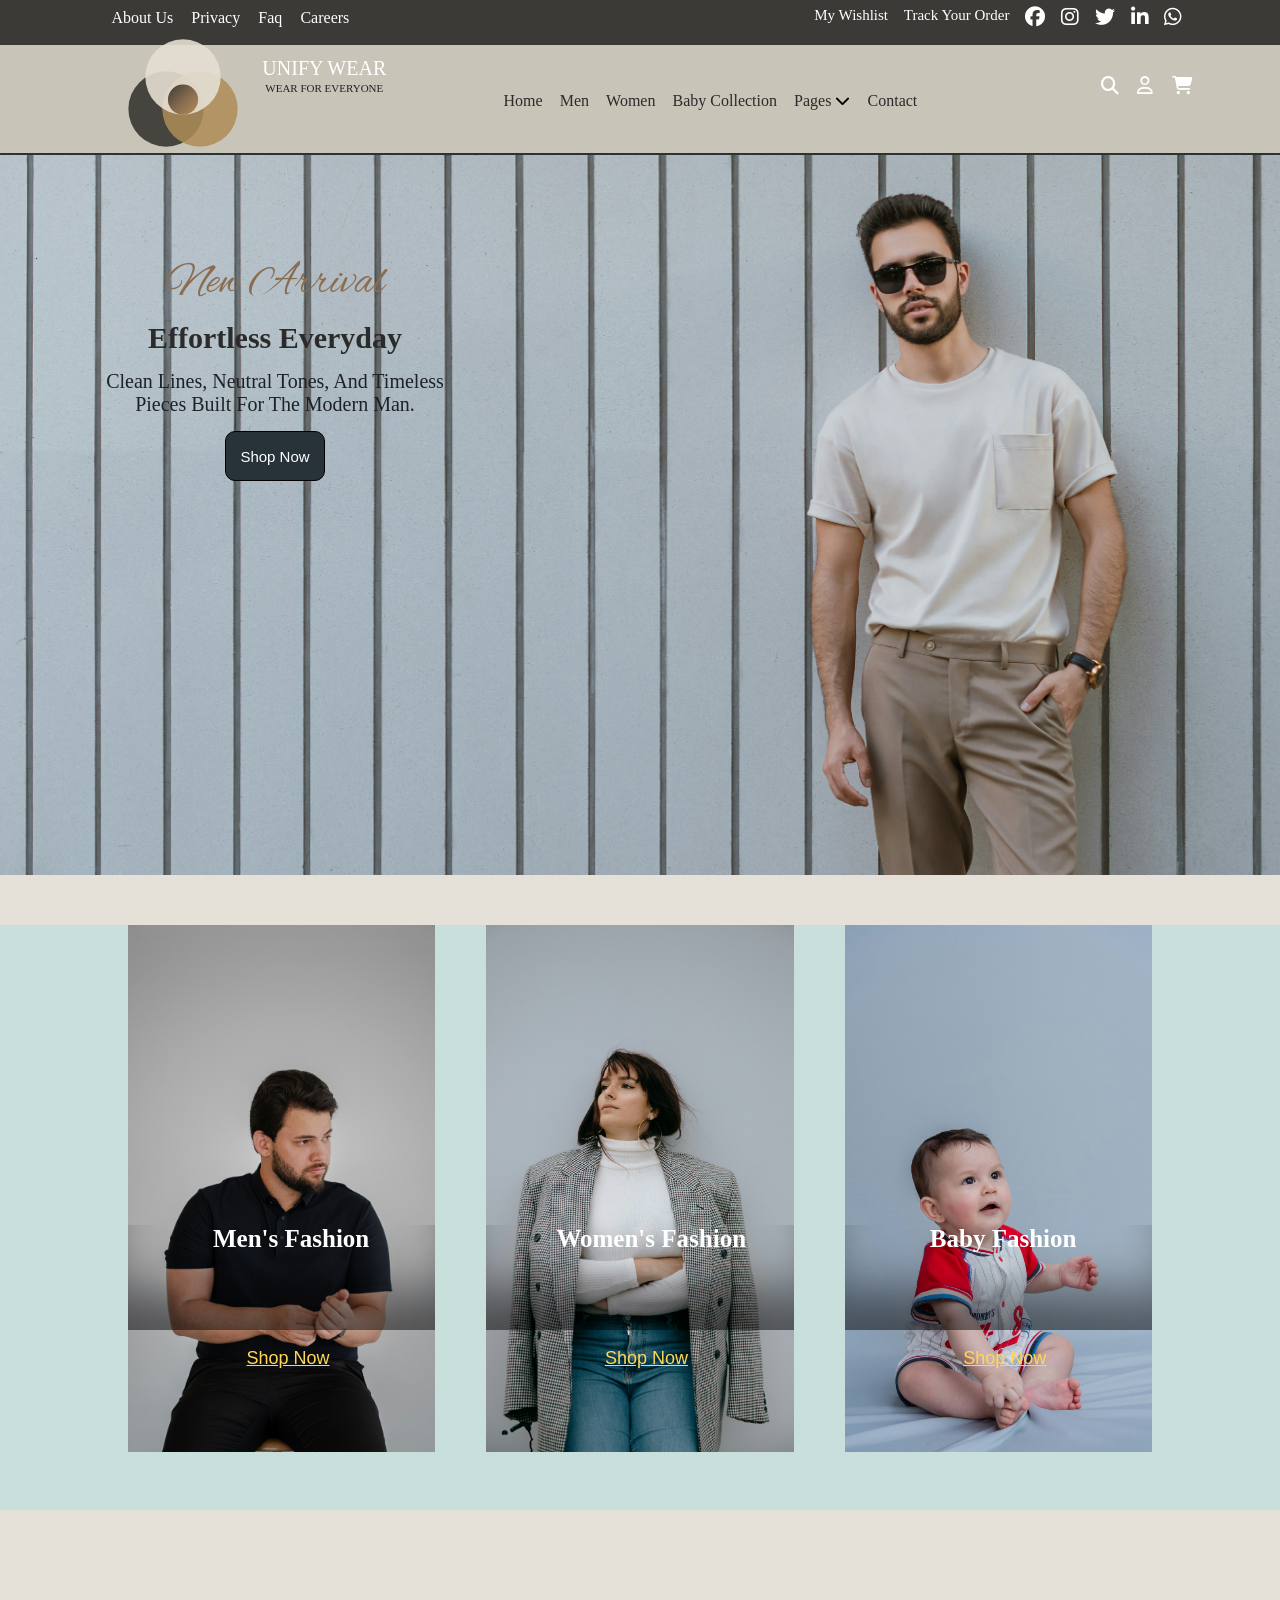
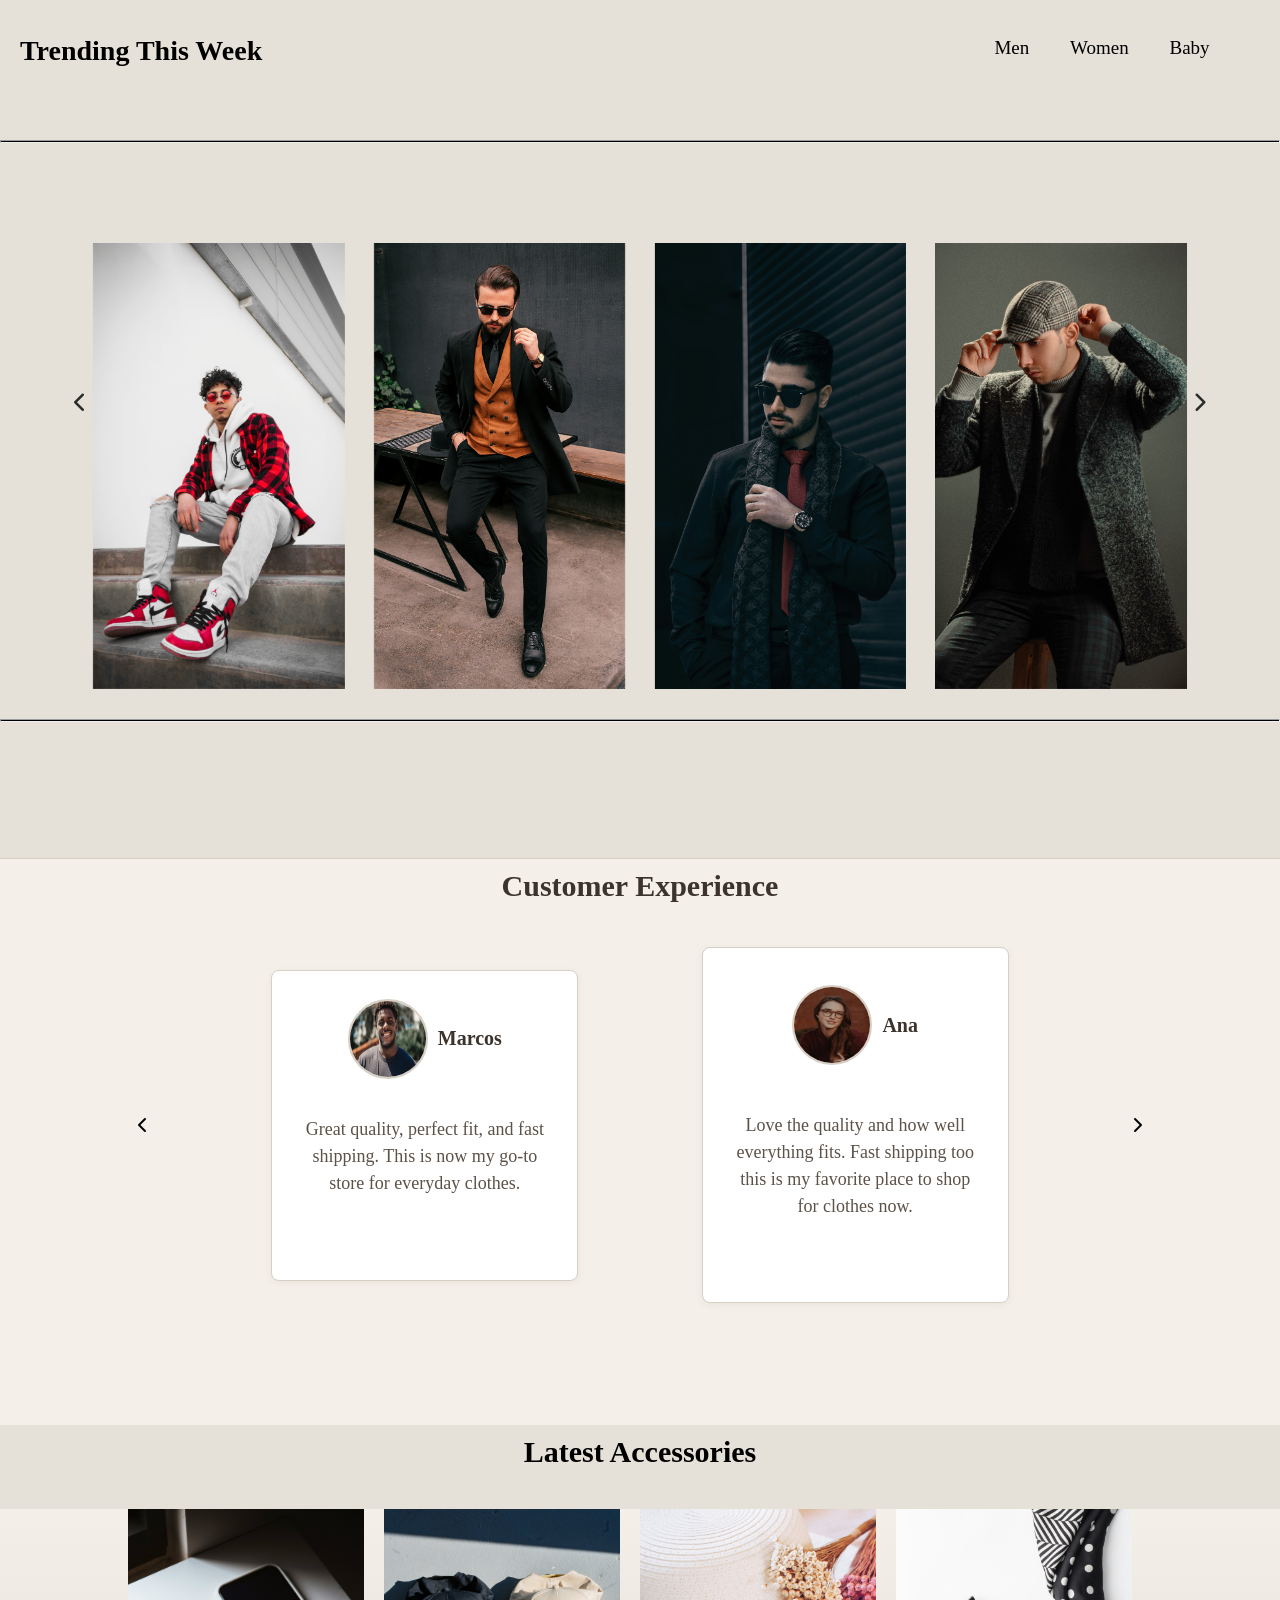
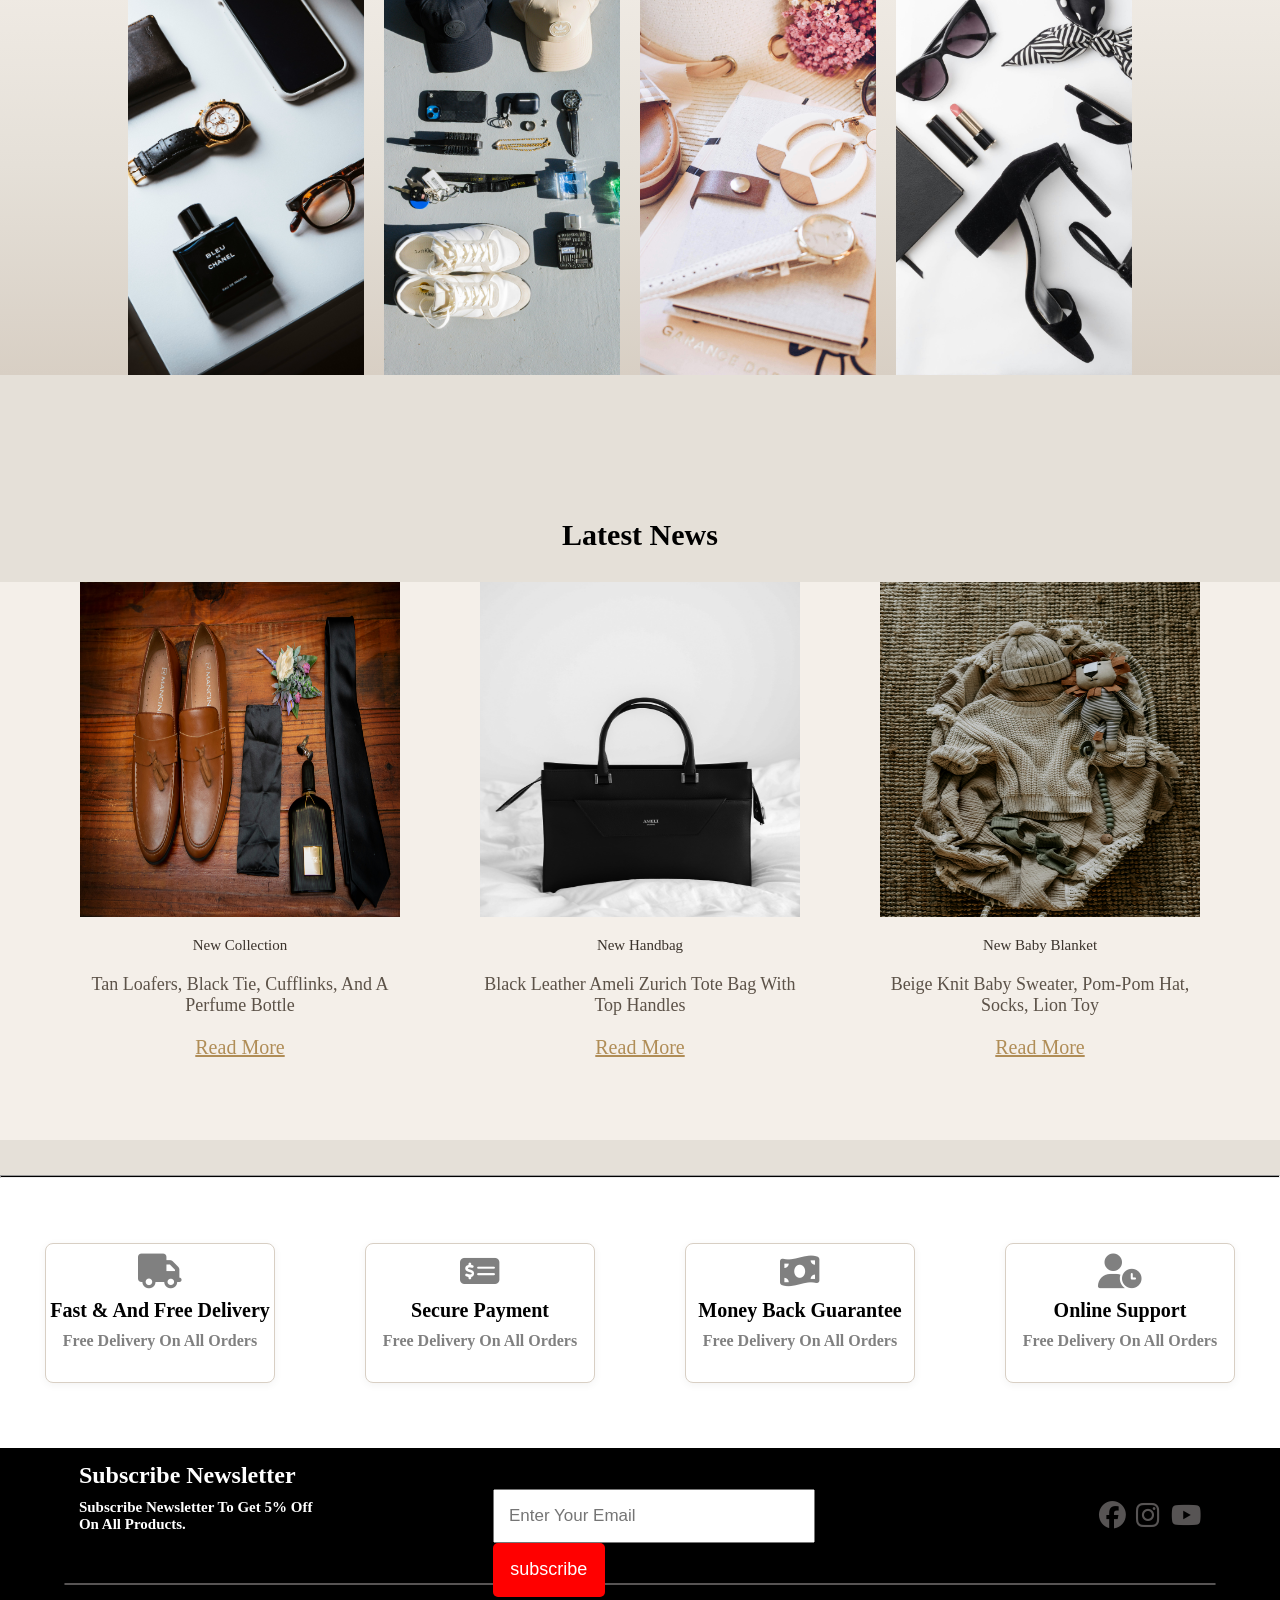
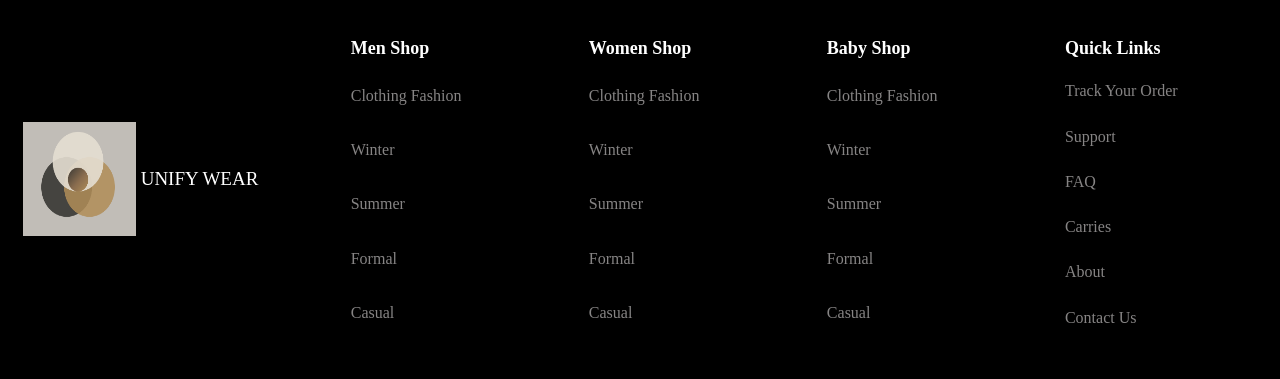
<file: index.html>
<html>
    <head>
        <link rel="stylesheet" href="css/style2.css">
        <link rel="stylesheet" href="css/all.css">
        <link rel="preconnect" href="https://fonts.googleapis.com">
        <link rel="preconnect" href="https://fonts.gstatic.com" crossorigin>
        <link href="https://fonts.googleapis.com/css2?family=Alex+Brush&display=swap" rel="stylesheet">
    </head>

    <body>
    <header>
        <div class="header-top">

            <ul class="header-link1-top">

                <li><p class="line-link1"><a href="" >about us</a></p></li>
                <li><p class="line-link1"><a href="">privacy</a></p></li>
                <li><p class="line-link1"><a href="">faq</a></p></li>
                <li><p class="line-link1"><a href="">careers</a></p></li>

            </ul>

            <ul class="header-link2-top">

                <li><p class="line-link2"><a href="">my wishlist</a></p></li>
                <li><p class="line-link2"><a href="">track your order</a></p></li>
                <li><p class="line-link2"><a href=""><i class="fa-brands fa-facebook face"></i></a></p></li>
                <li><p class="line-link2"><a href=""><i class="fa-brands fa-instagram insta"></i></a></p></li>
                <li><p class="line-link2"><a href=""><i class="fa-brands fa-twitter twitter"></i></a></p></li>
                <li><p class="line-link2"><a href=""><i class="fa-brands fa-linkedin-in linkd"></i></a></p></li>
                <li><p class="line-link2"><a href=""><i class="fa-brands fa-whatsapp whats"></i></a></p></li>

            </ul>     
        </div><!-----------------header-top--------------->
        
        <div class="header-buttom">
            
            <div class="logo">
                <img src="image/unify_wear_mark_only (2).svg" alt="">
                <div class="logoo">
                    <p class="logo-name">UNIFY WEAR</p>
                    <p class="logo-info">WEAR FOR EVERYONE</p>
                </div>    
            </div><!-----------------logo------------------>

            <ul class="header-info">

                <li>
                    <p class="line1">
                    <span class="line2"></span>
                    <a href="">home</a>
                    </p>
                </li>
                <li><p class="line1">
                    <span class="line2"></span>
                    <a href="">men</a>
                    </p>
                </li>
                <li>
                    <p class="line1">
                        <span class="line2"></span>
                        <a href="">women</a>
                    </p>
                </li>
                <li>
                    <p class="line1">
                        <span class="line2"></span>
                        <a href="">baby collection</a>
                    </p>
                </li>

                <li>
                    <p class="line1">
                        <span class="line2"></span>
                        <a href="">pages</a>
                        <i class="fa-solid fa-chevron-down down"></i>
                        <i class="fa-solid fa-chevron-up up"></i>
                    </p>

                    <div class="dropdown">

                        <div class="title">

                            <p class="title1">pages</p>
                            <p class="title2">blog</p>

                        </div><!-------title------>   

                        <div class="lines"> 

                            <p class="l1"></p>
                            <p class="l2"></p>

                        </div><!----lines----->
                        <div class="lists">

                            <ul class="pages-list1">
                                <li><p><a href="">login</a></p></li>
                                <li><p><a href="">cart</a></p></li>
                                <li><p><a href="">product details</a></p></li>
                                <li><p><a href="">product checkout</a></p></li>
                            </ul>

                            <ul class="pages-list2">
                                <li><p><a href="">element</a></p></li>
                                <li><p><a href="">blog details</a></p></li>
                            </ul>

                        </div><!----------lists--------------> 

                    </div><!--------------dropdown---------->
                </li>

                <li>
                    <p class="line1">
                        <span class="line2"></span>
                        <a href="">contact</a>
                    </p>
                </li>

            </ul>

            <div class="header-icons">
                <ul>
                    <li><p><a href=""><i class="fa-solid fa-magnifying-glass search"></i></a></p></li>
                    <li><p><a href=""><i class="fa-regular fa-user"></i></a></p></li>
                    <li><p><a href=""><i class="fa-solid fa-cart-shopping"></i></a></p></li>
                </ul>
            </div>

        </div><!------------------------header-buttom---------------------->

        <div class="offer">
            <p>sale up to 50% biggest discount . limited perriod offer </p>
            <a href="">shop now</a>
        </div>
    </header> <!-----------------------------header---------------------------------->   

    <main>
        <div class="main">
            <div class="main-img">
                <div class="main-info">
                    <p class="new">New Arrival</p>
                    <p class="title-main">Effortless Everyday</p>
                    <p class="discripe-main">Clean lines, neutral tones, and timeless pieces built for the modern man.</p>
                    <button><a href="">shop now</a></button>
                </div>
            </div>
            
        </div><!----------------------------main------------------->
        
    </main>

    <section>
    <div class="sec1">   
        <div class="parent-sec1">
            <div class="container-sec1">
                <div class="div1-sec1">
                    <div class="overlay-sec1"></div>
                    <p>Men's Fashion</p>
                    <button><a href="">shop now</a></button>
                </div>

                <div class="div2-sec1">
                    <div class="overlay-sec1"></div>
                    <p class="woman-sec1">Women's Fashion</p>
                    <button><a href="">shop now</a></button>
                    
                </div>

                <div class="div3-sec1">
                    <div class="overlay-sec1"></div>
                    <p>baby fashion</p>
                    <button><a href="">shop now</a></button>
                </div>
            </div><!----------------------container------------------------>

        </div>

        <div class="trend">
            <h2>trending this week</h2>
            <div>
                <p class=""><a href="">men</a> </p>
                <p><a href="">women</a> </p>
                <p><a href="">baby</a> </p>
            </div>
            
        </div>
        <hr>    
    </div>
    </section><!---------------------------------sec1-------------------------------------->

    <section>
    <div class="sec2">    
        <div class="parent-sec2">

            <i class="fa-solid fa-chevron-left left"></i>

            <div class="container-sec2">
                <div class="card">
                    <div class="style-card-front1-sec2">
                    </div>
                    <div class="style-card-back1">
                        
                        <div class="overlay-sec2">
                            <h2 class="style-name">Street wear</h2>
                            <p class="style-info">Urban, casual, and bold with hoodies and sneakers.</p>
                            <p class="material">made of 100% Cotton</p>
                            <p class="price-sec2">$50<span>$100</span></p>

                            <div class="icons-sec2">
                                <i class="fa-solid fa-cart-shopping"></i>
                                <i class="fa-regular fa-heart"></i>
                                <i class="fa-solid fa-magnifying-glass-plus"></i>
                            </div>
                        </div>
                        
                    </div>

                </div>

                <div class="card">
                    <div class="style-card-front2-sec2">
                    </div>
                    <div class="style-card-back2">
                        
                        <div class="overlay-sec2">
                            <h2 class="style-name">Business Casual</h2>
                            <p class="style-info">Polished yet comfortable, ideal for work settings.</p>
                            <p class="material">made of 100% Cotton</p>
                            <p class="price-sec2">$150<span>$250</span></p>

                            <div class="icons-sec2">
                                <i class="fa-solid fa-cart-shopping"></i>
                                <i class="fa-regular fa-heart"></i>
                                <i class="fa-solid fa-magnifying-glass-plus"></i>
                            </div>
                        </div>
                        
                    </div>

                </div>

                <div class="card">
                    <div class="style-card-front3-sec2">
                    </div>
                    <div class="style-card-back3">
                        
                        <div class="overlay-sec2">
                            <h2 class="style-name">Smart Casual</h2>
                            <p class="style-info">A blend of casual and refined, simple and practical.</p>
                            <p class="material">made of 100% Boucle Wool</p>
                            <p class="price-sec2">$120<span>$170</span></p>

                            <div class="icons-sec2">
                                <i class="fa-solid fa-cart-shopping"></i>
                                <i class="fa-regular fa-heart"></i>
                                <i class="fa-solid fa-magnifying-glass-plus"></i>
                            </div>
                        </div>
                        
                    </div>

                </div>

                <div class="card">
                    <div class="style-card-front4-sec2">
                    </div>
                    <div class="style-card-back4">
                        
                        <div class="overlay-sec2">
                            <h2 class="style-name">Old Money Style</h2>
                            <p class="style-info">Quiet luxury with classic tones and timeless pieces.</p>
                            <p class="material">made of 100% Cashmere</p>
                            <p class="price-sec2">$200<span>$235</span></p>

                            <div class="icons-sec2">
                                <i class="fa-solid fa-cart-shopping"></i>
                                <i class="fa-regular fa-heart"></i>
                                <i class="fa-solid fa-magnifying-glass-plus"></i>
                            </div>
                        </div>
                        
                    </div>

                </div>

            </div>

            <i class="fa-solid fa-chevron-right right"></i>
            
        </div>
        <hr>
    </div>    
    </section><!-------------------------sec2-------------------------------->

    <section>
    <div class="sec3">    
        <div class="Customer-Experience">
            <h2 class="title-Customer">Customer Experience</h2>
                <div class="parent-cutomer">
                    <i class="fa-solid fa-chevron-left left"></i>

                    <div class="one">
                        <div>
                            <img src="image/elizeu-dias-2EGNqazbAMk-unsplash.jpg" alt="" width="80"
                            height="80">
                            <p class="cutomer-name">Marcos</p>
                        </div>
                        <p>Great quality, perfect fit, and fast shipping. This is now my go-to store for everyday clothes.</p>
                    </div>

                    <div class="two">
                        <div>
                            <img src="image/lance-reis-XdrKZj_K_sQ-unsplash.jpg" alt="" width="80"
                            height="80">
                            <p class="cutomer-name">Ana</p>
                        </div>
                        <p>Love the quality and how well everything fits. Fast shipping too  this is my favorite place to shop for clothes now.</p>
                    </div>

                    <i class="fa-solid fa-chevron-right right"></i>
            </div>
        </div>
        <h2>Latest Accessories</h2>
        <div class="parent-sec3">
            
            <div class="accessories">
                <div class="men1">
                    
                    <div class="overlay1-sec3">
                        <p class="title-sec3">Men Accessories</p>
                        <p class="price-sec3">$110 <span>$140</span></p>

                        <div class="icons-sec3">
                            <i class="fa-solid fa-cart-shopping"></i>
                            <i class="fa-regular fa-heart"></i>
                            <i class="fa-solid fa-magnifying-glass-plus"></i>
                            </div>
                    </div>
                </div>

                <div class="men2">
                    
                    <div class="overlay2-sec3">
                        <p class="title-sec3">Men Accessories</p>
                        <p class="price-sec3">$100 <span>$130</span></p>

                        <div class="icons-sec3">
                            <i class="fa-solid fa-cart-shopping"></i>
                            <i class="fa-regular fa-heart"></i>
                            <i class="fa-solid fa-magnifying-glass-plus"></i>
                            </div>
                    </div>
                </div>

                <div class="women1">
                    
                    <div class="overlay3-sec3">
                        <p class="title-sec3">Women Accessories</p>
                        <p class="price-sec3">$130 <span>$170</span></p>

                        <div class="icons-sec3">
                            <i class="fa-solid fa-cart-shopping"></i>
                            <i class="fa-regular fa-heart"></i>
                            <i class="fa-solid fa-magnifying-glass-plus"></i>
                            </div>
                    </div>
                </div>

                <div class="women2">
                    
                    <div class="overlay4-sec3">
                        <p class="title-sec3">Women Accessories</p>
                        <p class="price-sec3">$200 <span>$240</span></p>

                        <div class="icons-sec3">
                            <i class="fa-solid fa-cart-shopping"></i>
                            <i class="fa-regular fa-heart"></i>
                            <i class="fa-solid fa-magnifying-glass-plus"></i>
                            </div>
                    </div>
                </div>

                <div>

                
            </div>
        </div>
    </div>
    </section><!---------------------------sec3------------------------------>    
    <section>
    <div class="sec4">
        <h2 class="news">Latest News</h2>
        <div class="parent-sec4">
            <div class="item1">
                <img src="image/goodwill-domingues-gEyLt7lh3xo-unsplash.jpg" alt="">
                <p class="collection">New Collection</p>
                <p class="collection-info">Tan loafers, black tie, cufflinks, and a perfume bottle</p>
                <p><a href="">Read More</a></p>
                
            </div>

            <div class="item1">
                <img src="image/laura-chouette-CtOA9wbFAdQ-unsplash.jpg" alt="">
                <p class="collection">New handbag</p>
                <p class="collection-info">Black leather Ameli Zurich tote bag with top handles</p>
                <p><a href="">Read More</a></p>
                
            </div>

            <div class="item1">
                <img src="image/toa-heftiba-wn1iHkachvM-unsplash.jpg" alt="">
                <p class="collection">New baby blanket</p>
                <p class="collection-info">Beige knit baby sweater, pom-pom hat, socks, lion toy</p>
                <p><a href="">Read More</a></p>
                
            </div>

        </div>
    </div>
    </section><!---------------------------sec4----------------------------->
    <footer>
        <hr>
        <div class="footer">
            <div class="footer-icones">
                <div class="icon-footer">
                    <p class="truck"><i class="fa-solid fa-truck"></i><p class="overlay-icon"><i class="fa-solid fa-truck"></i></p></p>
                    
                    <p class="icon-info">fast & and free delivery</p>
                    <p class="icon-offer">free delivery on all orders</p>
                </div>

                <div class="icon-footer">
                    <p class="truck">
                        <i class="fas fa-money-check-alt"></i>
                        <p class="overlay-icon">
                            <i class="fas fa-money-check-alt"></i>
                        </p>
                    </p>
                    
                    <p class="icon-info">secure payment</p>
                    <p class="icon-offer">free delivery on all orders</p>
                </div>

                <div class="icon-footer">
                    <p class="truck">
                       <i class="fa-solid fa-money-bill-wave"></i>
                        <p class="overlay-icon">
                            <i class="fa-solid fa-money-bill-wave"></i>
                        </p>
                    </p>
                    
                    <p class="icon-info">money back guarantee</p>
                    <p class="icon-offer">free delivery on all orders</p>
                </div>

                <div class="icon-footer">
                    <p class="truck">
                        <i class="fa-solid fa-user-clock"></i>
                        <p class="overlay-icon">
                            <i class="fa-solid fa-user-clock"></i>
                        </p>
                    </p>
                    
                    <p class="icon-info">online support</p>
                    <p class="icon-offer">free delivery on all orders</p>
                </div>
            </div>

            <div class="footer-down">
                <div class="footer-up">
                    <div class="subscribe">
                        <h2>subscribe newsletter</h2>
                        <p>subscribe newsletter to get 5% off on all products.</p>
                    </div>

                    <div class="email">
                        <input type="email" placeholder="   Enter Your Email">
                        <button>subscribe</button>

                    </div>

                    <div class="icons-up">
                        <p><i class="fa-brands fa-facebook "></i></p>
                        <p><i class="fa-brands fa-instagram "></i></p>
                        <p><i class="fa-brands fa-youtube"></i></p>
                    </div>
                </div>
                <p></p>

                <div class="footer-links">
                    <div class="footer-logo">
                        <img src="image/Screenshot 2026-08-30 120731.png" alt="">
                        <p>UNIFY WEAR</p>
                    </div>

                    <div class="men-shop">
                        <p>men shop</p>
                        <div>
                            <p>clothing fashion</p>
                            <p>winter</p>
                            <p>summer</p>
                            <p>formal</p>
                            <p>casual</p>
                        </div>
                    </div>

                    <div class="women-shop">
                        <p>women shop</p>
                        <div>
                            <p>clothing fashion</p>
                            <p>winter</p>
                            <p>summer</p>
                            <p>formal</p>
                            <p>casual</p>
                        </div>
                    </div>

                    <div class="baby-shop">
                        <p>baby shop</p>
                        <div>
                            <p>clothing fashion</p>
                            <p>winter</p>
                            <p>summer</p>
                            <p>formal</p>
                            <p>casual</p>
                        </div>
                    </div>

                    <div class="quick-links">
                        <p>quick links</p>
                        <div>
                            <p>track your order</p>
                            <p>support</p>
                            <p>FAQ</p>
                            <p>carries</p>
                            <p>about</p>
                            <p>contact us</p>
                        </div>
                    </div>
                </div>
            </div>
        </div>
    </footer>
    </body>
</html>
</file>
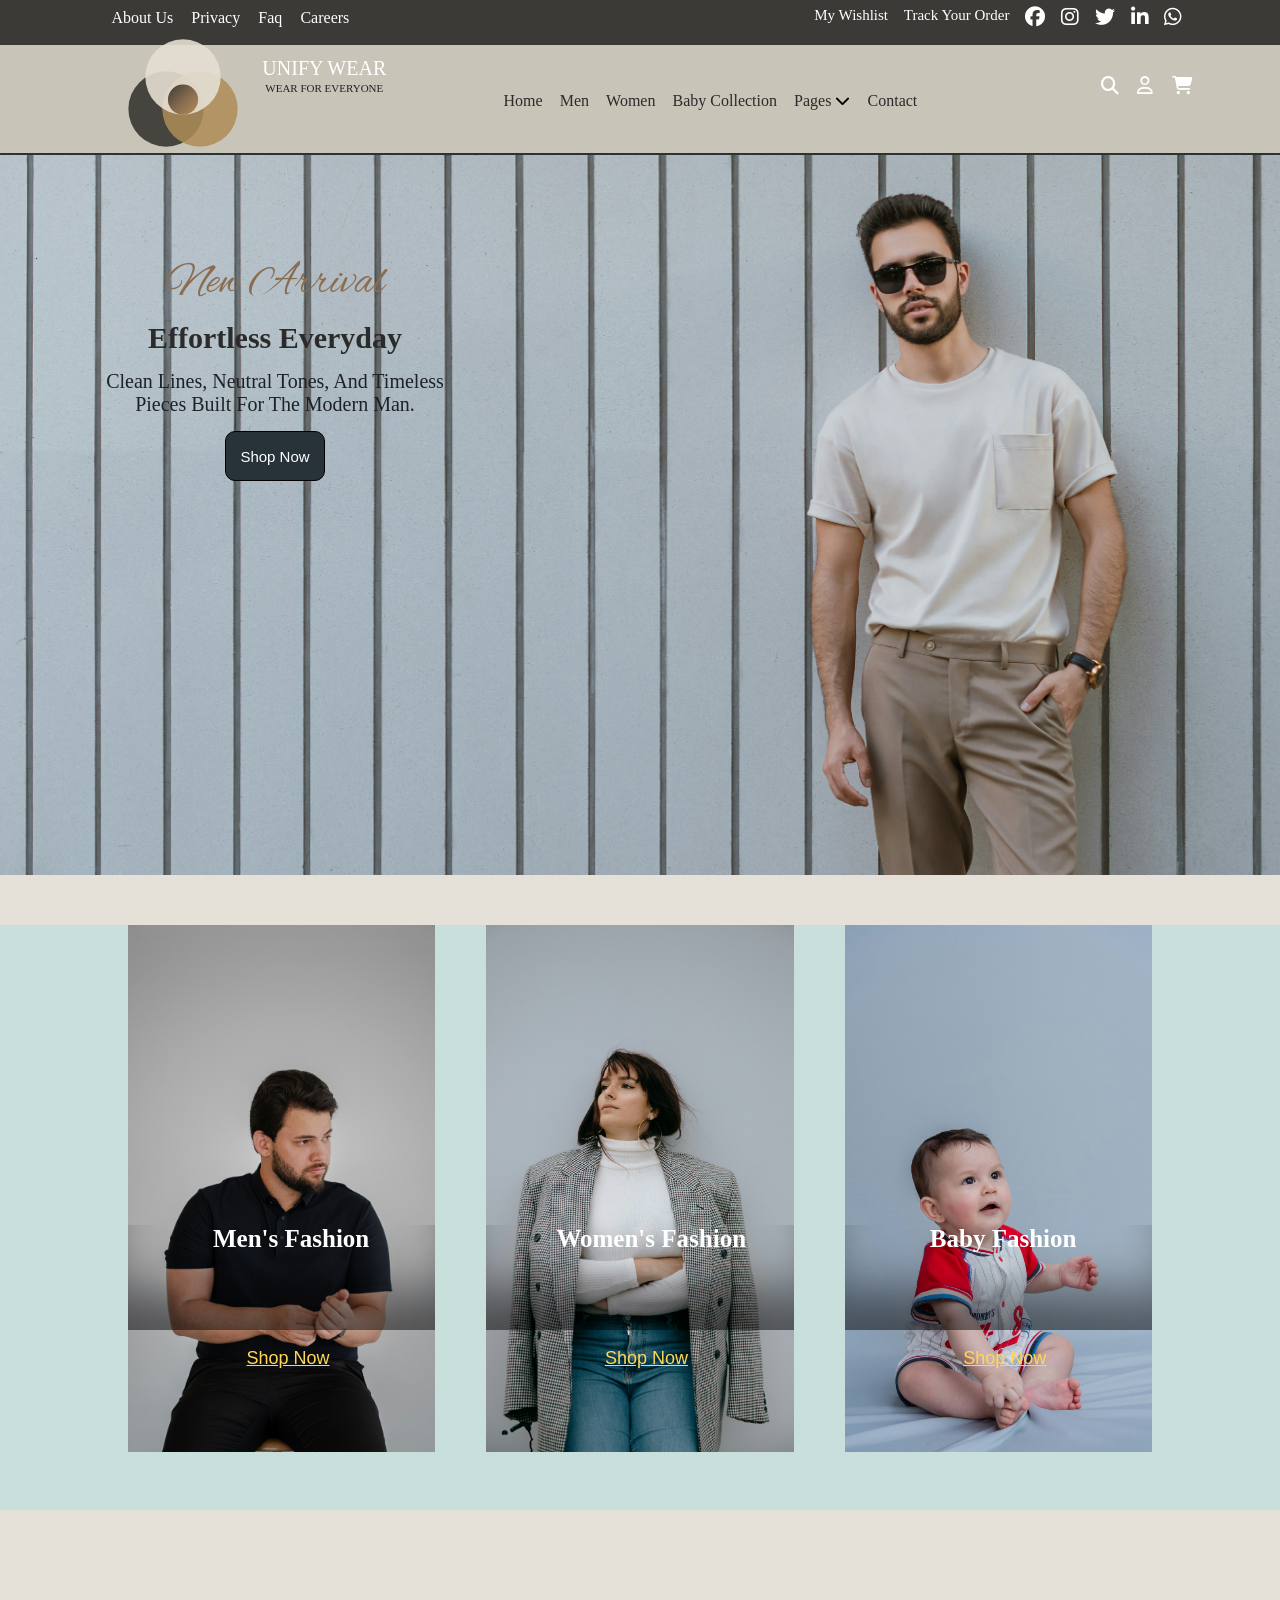
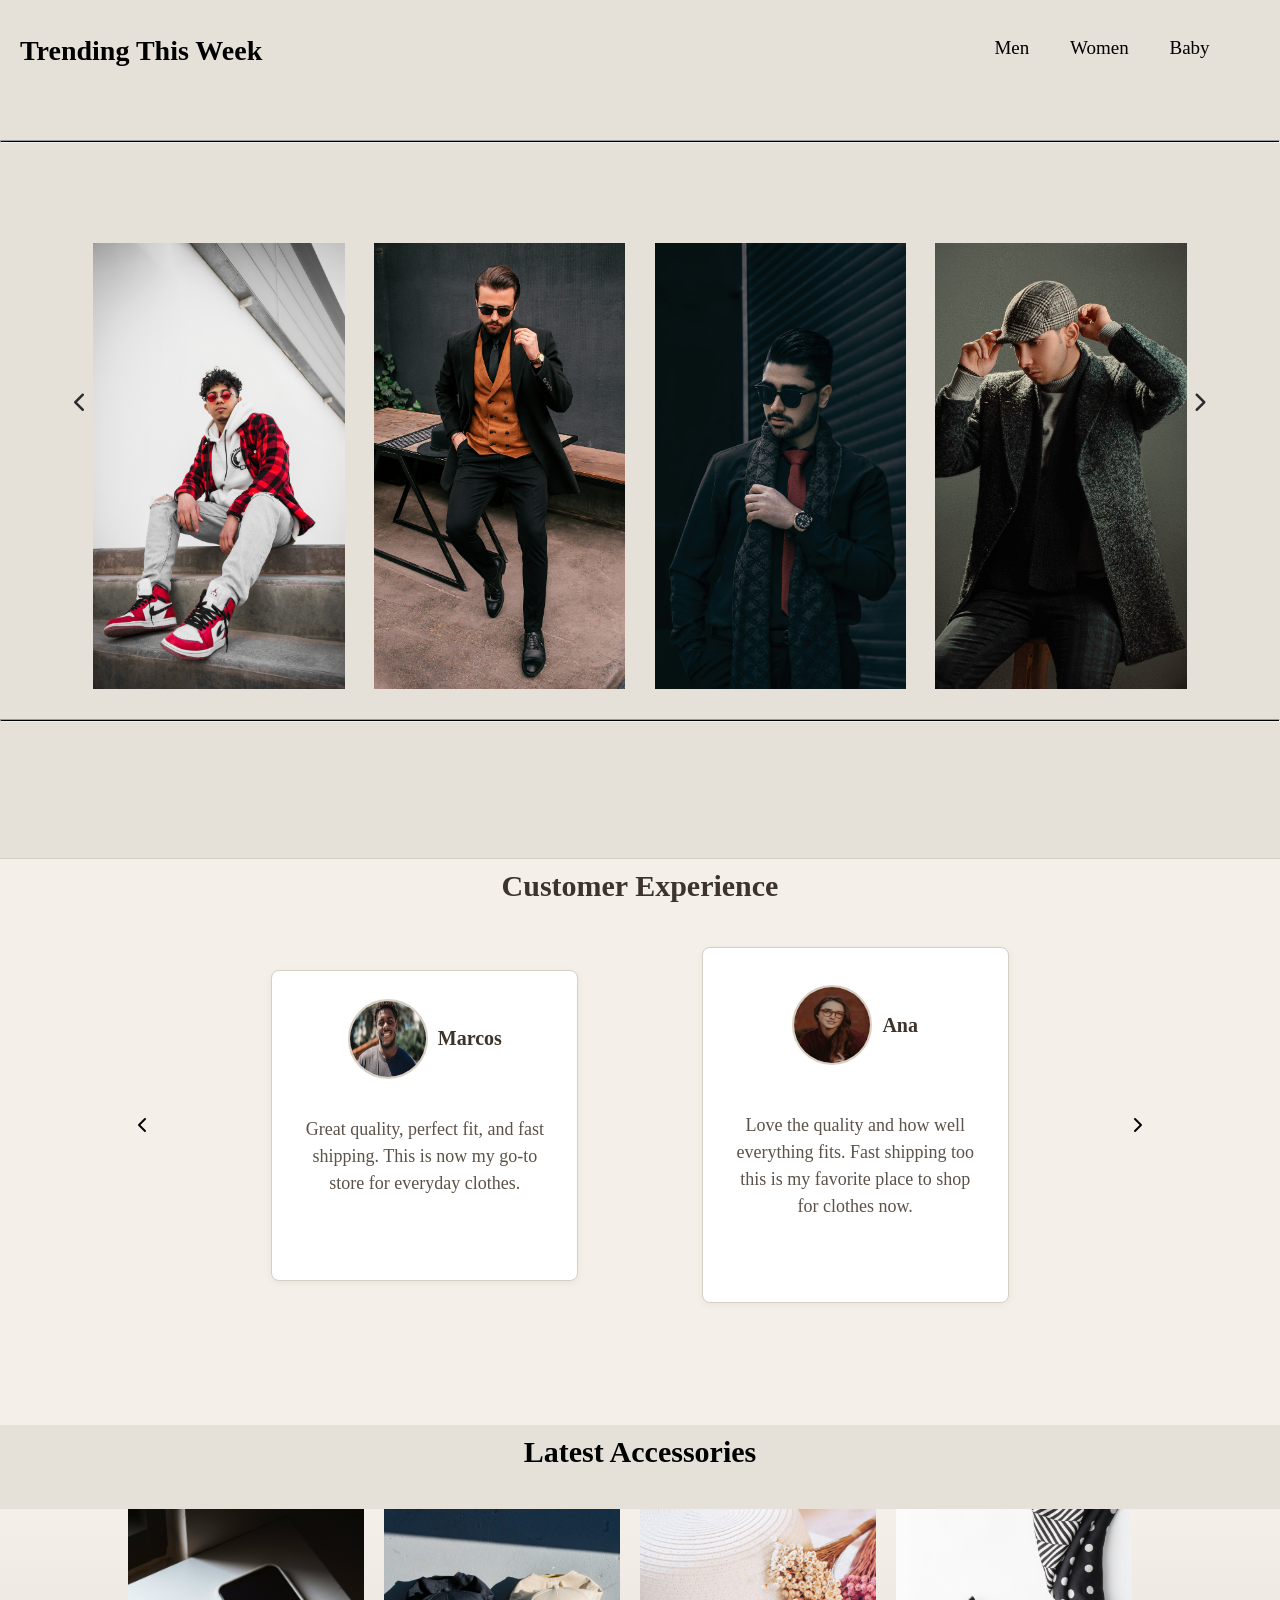
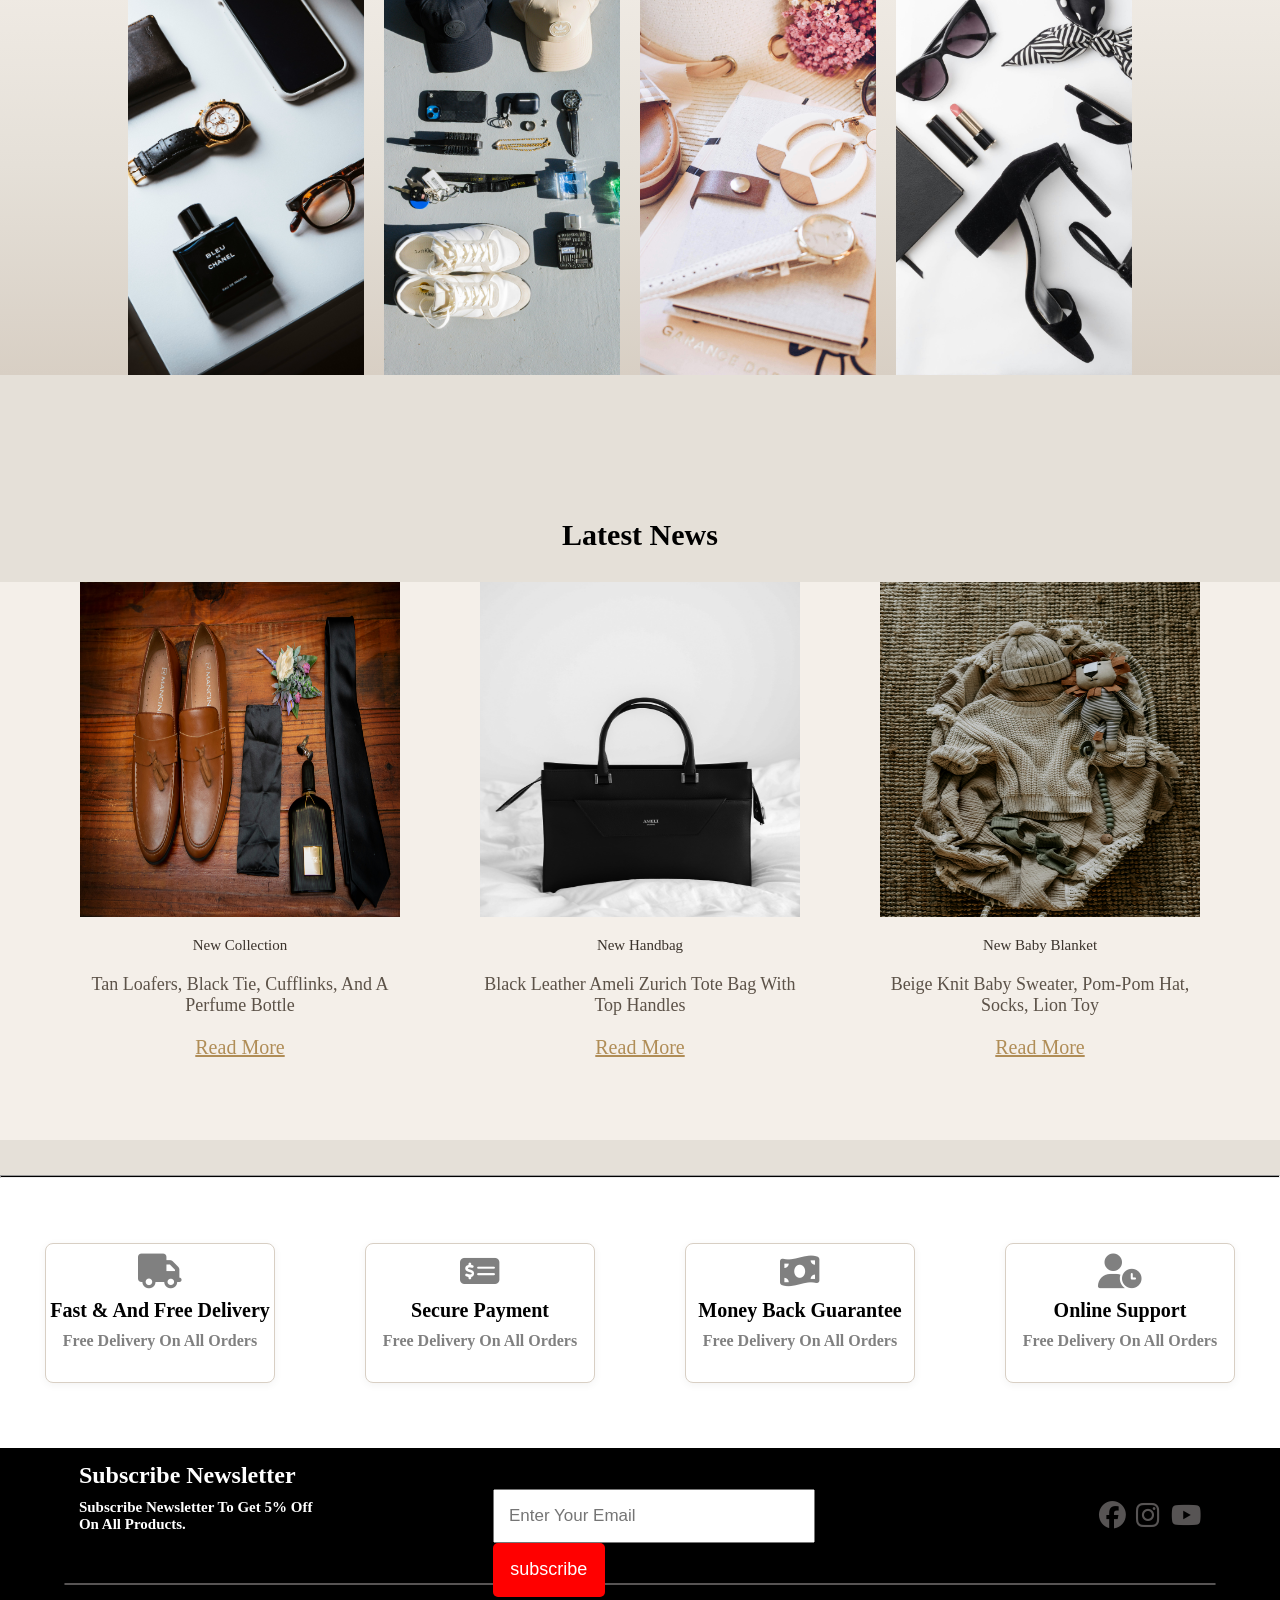
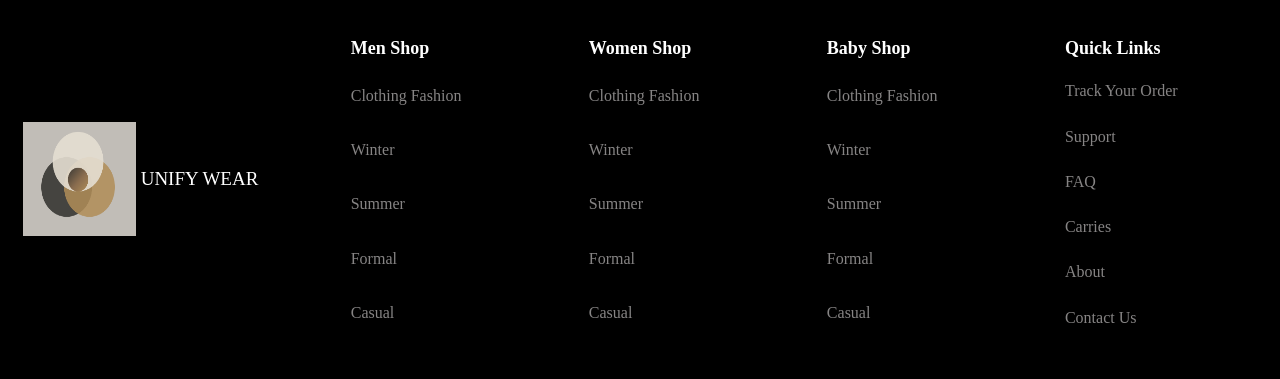
<file: index2.html>
<html>
    <head>
        <link rel="stylesheet" href="css/style2.css">
        <link rel="stylesheet" href="css/all.css">
        <link rel="preconnect" href="https://fonts.googleapis.com">
        <link rel="preconnect" href="https://fonts.gstatic.com" crossorigin>
        <link href="https://fonts.googleapis.com/css2?family=Alex+Brush&display=swap" rel="stylesheet">
    </head>

    <body>
    <header>
        <div class="header-top">

            <ul class="header-link1-top">

                <li><p class="line-link1"><a href="" >about us</a></p></li>
                <li><p class="line-link1"><a href="">privacy</a></p></li>
                <li><p class="line-link1"><a href="">faq</a></p></li>
                <li><p class="line-link1"><a href="">careers</a></p></li>

            </ul>

            <ul class="header-link2-top">

                <li><p class="line-link2"><a href="">my wishlist</a></p></li>
                <li><p class="line-link2"><a href="">track your order</a></p></li>
                <li><p class="line-link2"><a href=""><i class="fa-brands fa-facebook face"></i></a></p></li>
                <li><p class="line-link2"><a href=""><i class="fa-brands fa-instagram insta"></i></a></p></li>
                <li><p class="line-link2"><a href=""><i class="fa-brands fa-twitter twitter"></i></a></p></li>
                <li><p class="line-link2"><a href=""><i class="fa-brands fa-linkedin-in linkd"></i></a></p></li>
                <li><p class="line-link2"><a href=""><i class="fa-brands fa-whatsapp whats"></i></a></p></li>

            </ul>     
        </div><!-----------------header-top--------------->
        
        <div class="header-buttom">
            
            <div class="logo">
                <img src="image/unify_wear_mark_only (2).svg" alt="">
                <div class="logoo">
                    <p class="logo-name">UNIFY WEAR</p>
                    <p class="logo-info">WEAR FOR EVERYONE</p>
                </div>    
            </div><!-----------------logo------------------>

            <ul class="header-info">

                <li>
                    <p class="line1">
                    <span class="line2"></span>
                    <a href="">home</a>
                    </p>
                </li>
                <li><p class="line1">
                    <span class="line2"></span>
                    <a href="">men</a>
                    </p>
                </li>
                <li>
                    <p class="line1">
                        <span class="line2"></span>
                        <a href="">women</a>
                    </p>
                </li>
                <li>
                    <p class="line1">
                        <span class="line2"></span>
                        <a href="">baby collection</a>
                    </p>
                </li>

                <li>
                    <p class="line1">
                        <span class="line2"></span>
                        <a href="">pages</a>
                        <i class="fa-solid fa-chevron-down down"></i>
                        <i class="fa-solid fa-chevron-up up"></i>
                    </p>

                    <div class="dropdown">

                        <div class="title">

                            <p class="title1">pages</p>
                            <p class="title2">blog</p>

                        </div><!-------title------>   

                        <div class="lines"> 

                            <p class="l1"></p>
                            <p class="l2"></p>

                        </div><!----lines----->
                        <div class="lists">

                            <ul class="pages-list1">
                                <li><p><a href="">login</a></p></li>
                                <li><p><a href="">cart</a></p></li>
                                <li><p><a href="">product details</a></p></li>
                                <li><p><a href="">product checkout</a></p></li>
                            </ul>

                            <ul class="pages-list2">
                                <li><p><a href="">element</a></p></li>
                                <li><p><a href="">blog details</a></p></li>
                            </ul>

                        </div><!----------lists--------------> 

                    </div><!--------------dropdown---------->
                </li>

                <li>
                    <p class="line1">
                        <span class="line2"></span>
                        <a href="">contact</a>
                    </p>
                </li>

            </ul>

            <div class="header-icons">
                <ul>
                    <li><p><a href=""><i class="fa-solid fa-magnifying-glass search"></i></a></p></li>
                    <li><p><a href=""><i class="fa-regular fa-user"></i></a></p></li>
                    <li><p><a href=""><i class="fa-solid fa-cart-shopping"></i></a></p></li>
                </ul>
            </div>

        </div><!------------------------header-buttom---------------------->

        <div class="offer">
            <p>sale up to 50% biggest discount . limited perriod offer </p>
            <a href="">shop now</a>
        </div>
    </header> <!-----------------------------header---------------------------------->   

    <main>
        <div class="main">
            <div class="main-img">
                <div class="main-info">
                    <p class="new">New Arrival</p>
                    <p class="title-main">Effortless Everyday</p>
                    <p class="discripe-main">Clean lines, neutral tones, and timeless pieces built for the modern man.</p>
                    <button><a href="">shop now</a></button>
                </div>
            </div>
            
        </div><!----------------------------main------------------->
        
    </main>

    <section>
    <div class="sec1">   
        <div class="parent-sec1">
            <div class="container-sec1">
                <div class="div1-sec1">
                    <div class="overlay-sec1"></div>
                    <p>Men's Fashion</p>
                    <button><a href="">shop now</a></button>
                </div>

                <div class="div2-sec1">
                    <div class="overlay-sec1"></div>
                    <p class="woman-sec1">Women's Fashion</p>
                    <button><a href="">shop now</a></button>
                    
                </div>

                <div class="div3-sec1">
                    <div class="overlay-sec1"></div>
                    <p>baby fashion</p>
                    <button><a href="">shop now</a></button>
                </div>
            </div><!----------------------container------------------------>

        </div>

        <div class="trend">
            <h2>trending this week</h2>
            <div>
                <p class=""><a href="">men</a> </p>
                <p><a href="">women</a> </p>
                <p><a href="">baby</a> </p>
            </div>
            
        </div>
        <hr>    
    </div>
    </section><!---------------------------------sec1-------------------------------------->

    <section>
    <div class="sec2">    
        <div class="parent-sec2">

            <i class="fa-solid fa-chevron-left left"></i>

            <div class="container-sec2">
                <div class="card">
                    <div class="style-card-front1-sec2">
                    </div>
                    <div class="style-card-back1">
                        
                        <div class="overlay-sec2">
                            <h2 class="style-name">Street wear</h2>
                            <p class="style-info">Urban, casual, and bold with hoodies and sneakers.</p>
                            <p class="material">made of 100% Cotton</p>
                            <p class="price-sec2">$50<span>$100</span></p>

                            <div class="icons-sec2">
                                <i class="fa-solid fa-cart-shopping"></i>
                                <i class="fa-regular fa-heart"></i>
                                <i class="fa-solid fa-magnifying-glass-plus"></i>
                            </div>
                        </div>
                        
                    </div>

                </div>

                <div class="card">
                    <div class="style-card-front2-sec2">
                    </div>
                    <div class="style-card-back2">
                        
                        <div class="overlay-sec2">
                            <h2 class="style-name">Business Casual</h2>
                            <p class="style-info">Polished yet comfortable, ideal for work settings.</p>
                            <p class="material">made of 100% Cotton</p>
                            <p class="price-sec2">$150<span>$250</span></p>

                            <div class="icons-sec2">
                                <i class="fa-solid fa-cart-shopping"></i>
                                <i class="fa-regular fa-heart"></i>
                                <i class="fa-solid fa-magnifying-glass-plus"></i>
                            </div>
                        </div>
                        
                    </div>

                </div>

                <div class="card">
                    <div class="style-card-front3-sec2">
                    </div>
                    <div class="style-card-back3">
                        
                        <div class="overlay-sec2">
                            <h2 class="style-name">Smart Casual</h2>
                            <p class="style-info">A blend of casual and refined, simple and practical.</p>
                            <p class="material">made of 100% Boucle Wool</p>
                            <p class="price-sec2">$120<span>$170</span></p>

                            <div class="icons-sec2">
                                <i class="fa-solid fa-cart-shopping"></i>
                                <i class="fa-regular fa-heart"></i>
                                <i class="fa-solid fa-magnifying-glass-plus"></i>
                            </div>
                        </div>
                        
                    </div>

                </div>

                <div class="card">
                    <div class="style-card-front4-sec2">
                    </div>
                    <div class="style-card-back4">
                        
                        <div class="overlay-sec2">
                            <h2 class="style-name">Old Money Style</h2>
                            <p class="style-info">Quiet luxury with classic tones and timeless pieces.</p>
                            <p class="material">made of 100% Cashmere</p>
                            <p class="price-sec2">$200<span>$235</span></p>

                            <div class="icons-sec2">
                                <i class="fa-solid fa-cart-shopping"></i>
                                <i class="fa-regular fa-heart"></i>
                                <i class="fa-solid fa-magnifying-glass-plus"></i>
                            </div>
                        </div>
                        
                    </div>

                </div>

            </div>

            <i class="fa-solid fa-chevron-right right"></i>
            
        </div>
        <hr>
    </div>    
    </section><!-------------------------sec2-------------------------------->

    <section>
    <div class="sec3">    
        <div class="Customer-Experience">
            <h2 class="title-Customer">Customer Experience</h2>
                <div class="parent-cutomer">
                    <i class="fa-solid fa-chevron-left left"></i>

                    <div class="one">
                        <div>
                            <img src="image/elizeu-dias-2EGNqazbAMk-unsplash.jpg" alt="" width="80"
                            height="80">
                            <p class="cutomer-name">Marcos</p>
                        </div>
                        <p>Great quality, perfect fit, and fast shipping. This is now my go-to store for everyday clothes.</p>
                    </div>

                    <div class="two">
                        <div>
                            <img src="image/lance-reis-XdrKZj_K_sQ-unsplash.jpg" alt="" width="80"
                            height="80">
                            <p class="cutomer-name">Ana</p>
                        </div>
                        <p>Love the quality and how well everything fits. Fast shipping too  this is my favorite place to shop for clothes now.</p>
                    </div>

                    <i class="fa-solid fa-chevron-right right"></i>
            </div>
        </div>
        <h2>Latest Accessories</h2>
        <div class="parent-sec3">
            
            <div class="accessories">
                <div class="men1">
                    
                    <div class="overlay1-sec3">
                        <p class="title-sec3">Men Accessories</p>
                        <p class="price-sec3">$110 <span>$140</span></p>

                        <div class="icons-sec3">
                            <i class="fa-solid fa-cart-shopping"></i>
                            <i class="fa-regular fa-heart"></i>
                            <i class="fa-solid fa-magnifying-glass-plus"></i>
                            </div>
                    </div>
                </div>

                <div class="men2">
                    
                    <div class="overlay2-sec3">
                        <p class="title-sec3">Men Accessories</p>
                        <p class="price-sec3">$100 <span>$130</span></p>

                        <div class="icons-sec3">
                            <i class="fa-solid fa-cart-shopping"></i>
                            <i class="fa-regular fa-heart"></i>
                            <i class="fa-solid fa-magnifying-glass-plus"></i>
                            </div>
                    </div>
                </div>

                <div class="women1">
                    
                    <div class="overlay3-sec3">
                        <p class="title-sec3">Women Accessories</p>
                        <p class="price-sec3">$130 <span>$170</span></p>

                        <div class="icons-sec3">
                            <i class="fa-solid fa-cart-shopping"></i>
                            <i class="fa-regular fa-heart"></i>
                            <i class="fa-solid fa-magnifying-glass-plus"></i>
                            </div>
                    </div>
                </div>

                <div class="women2">
                    
                    <div class="overlay4-sec3">
                        <p class="title-sec3">Women Accessories</p>
                        <p class="price-sec3">$200 <span>$240</span></p>

                        <div class="icons-sec3">
                            <i class="fa-solid fa-cart-shopping"></i>
                            <i class="fa-regular fa-heart"></i>
                            <i class="fa-solid fa-magnifying-glass-plus"></i>
                            </div>
                    </div>
                </div>

                <div>

                
            </div>
        </div>
    </div>
    </section><!---------------------------sec3------------------------------>    
    <section>
    <div class="sec4">
        <h2 class="news">Latest News</h2>
        <div class="parent-sec4">
            <div class="item1">
                <img src="image/goodwill-domingues-gEyLt7lh3xo-unsplash.jpg" alt="">
                <p class="collection">New Collection</p>
                <p class="collection-info">Tan loafers, black tie, cufflinks, and a perfume bottle</p>
                <p><a href="">Read More</a></p>
                
            </div>

            <div class="item1">
                <img src="image/laura-chouette-CtOA9wbFAdQ-unsplash.jpg" alt="">
                <p class="collection">New handbag</p>
                <p class="collection-info">Black leather Ameli Zurich tote bag with top handles</p>
                <p><a href="">Read More</a></p>
                
            </div>

            <div class="item1">
                <img src="image/toa-heftiba-wn1iHkachvM-unsplash.jpg" alt="">
                <p class="collection">New baby blanket</p>
                <p class="collection-info">Beige knit baby sweater, pom-pom hat, socks, lion toy</p>
                <p><a href="">Read More</a></p>
                
            </div>

        </div>
    </div>
    </section><!---------------------------sec4----------------------------->
    <footer>
        <hr>
        <div class="footer">
            <div class="footer-icones">
                <div class="icon-footer">
                    <p class="truck"><i class="fa-solid fa-truck"></i><p class="overlay-icon"><i class="fa-solid fa-truck"></i></p></p>
                    
                    <p class="icon-info">fast & and free delivery</p>
                    <p class="icon-offer">free delivery on all orders</p>
                </div>

                <div class="icon-footer">
                    <p class="truck">
                        <i class="fas fa-money-check-alt"></i>
                        <p class="overlay-icon">
                            <i class="fas fa-money-check-alt"></i>
                        </p>
                    </p>
                    
                    <p class="icon-info">secure payment</p>
                    <p class="icon-offer">free delivery on all orders</p>
                </div>

                <div class="icon-footer">
                    <p class="truck">
                       <i class="fa-solid fa-money-bill-wave"></i>
                        <p class="overlay-icon">
                            <i class="fa-solid fa-money-bill-wave"></i>
                        </p>
                    </p>
                    
                    <p class="icon-info">money back guarantee</p>
                    <p class="icon-offer">free delivery on all orders</p>
                </div>

                <div class="icon-footer">
                    <p class="truck">
                        <i class="fa-solid fa-user-clock"></i>
                        <p class="overlay-icon">
                            <i class="fa-solid fa-user-clock"></i>
                        </p>
                    </p>
                    
                    <p class="icon-info">online support</p>
                    <p class="icon-offer">free delivery on all orders</p>
                </div>
            </div>

            <div class="footer-down">
                <div class="footer-up">
                    <div class="subscribe">
                        <h2>subscribe newsletter</h2>
                        <p>subscribe newsletter to get 5% off on all products.</p>
                    </div>

                    <div class="email">
                        <input type="email" placeholder="   Enter Your Email">
                        <button>subscribe</button>

                    </div>

                    <div class="icons-up">
                        <p><i class="fa-brands fa-facebook "></i></p>
                        <p><i class="fa-brands fa-instagram "></i></p>
                        <p><i class="fa-brands fa-youtube"></i></p>
                    </div>
                </div>
                <p></p>

                <div class="footer-links">
                    <div class="footer-logo">
                        <img src="image/Screenshot 2026-08-30 120731.png" alt="">
                        <p>UNIFY WEAR</p>
                    </div>

                    <div class="men-shop">
                        <p>men shop</p>
                        <div>
                            <p>clothing fashion</p>
                            <p>winter</p>
                            <p>summer</p>
                            <p>formal</p>
                            <p>casual</p>
                        </div>
                    </div>

                    <div class="women-shop">
                        <p>women shop</p>
                        <div>
                            <p>clothing fashion</p>
                            <p>winter</p>
                            <p>summer</p>
                            <p>formal</p>
                            <p>casual</p>
                        </div>
                    </div>

                    <div class="baby-shop">
                        <p>baby shop</p>
                        <div>
                            <p>clothing fashion</p>
                            <p>winter</p>
                            <p>summer</p>
                            <p>formal</p>
                            <p>casual</p>
                        </div>
                    </div>

                    <div class="quick-links">
                        <p>quick links</p>
                        <div>
                            <p>track your order</p>
                            <p>support</p>
                            <p>FAQ</p>
                            <p>carries</p>
                            <p>about</p>
                            <p>contact us</p>
                        </div>
                    </div>
                </div>
            </div>
        </div>
    </footer>
    </body>
</html>
</file>
<file: css/style2.css>
*{
    margin: 0;
    padding: 0;
    box-sizing: border-box;
}

body{
    height: 3700px;
    background-color: #E5E0D8;
    
}

.header-top{
    width: 100%;
    height: 5vh;
    background-color: #3b3a36;
    top: 0;
    z-index: 20;
    position: fixed;
    display: flex;
}

.header-link1-top{
    width: 20%;
    height: 4vh;
    
    margin-top: 5px;
    display: flex;
    justify-content: space-around;
    padding-top: 4px;
    margin-left: 8%;
    list-style: none;
}

.header-link1-top li p a{
    text-decoration: none;
    color: white;
    text-transform: capitalize;
    
}

.line-link1{
    position: relative;
}

.line-link1::after{
    content: "";
    position: absolute;
    width: 3px;
    height: 0;
    top: 0;
    left: 0;
    opacity: 0;
    transition: .5s;
    background-color: #b08d57;
    margin-left: -6px;
    margin-top: -3px;
    
}

.header-link1-top li:hover .line-link1::after{
    height: 3.5vh;
    width: 3px;
    opacity: 1;
    
}

.line-link1::before{
    content: "";
    position: absolute;
    width: 3px;
    height: 0;
    bottom:  0;
    right: 0;
    opacity: 0;
    transition: .5s;
    background-color: #b08d57;
    margin-right:-5px;
    margin-bottom: -4px;
    
}

.header-link1-top li:hover .line-link1::before{
    height: 3.5vh;
    width: 3px;
    opacity: 1;
    
}

.header-link2-top{
    width: 30%;
    height: 4vh;
    margin-top: 5px;
    display: flex;
    justify-content: space-around;
    margin-left: 35%;
    padding-top: 2px;
    list-style: none;
}

.header-link2-top li p a{
    text-decoration: none;
    color: white;
    text-transform: capitalize;
    margin-top: 1px;
    font-size: 15px;
}

.header-link2-top li p a i{
    font-size: 20px;
    transition: .5s;
}

.face:hover{
    color: blue;
    background-color: white;
    font-size: 25px;
    transition: .5s;
    margin-top: -5px;
}

.insta:hover{
    color: #E4405F;
    background-color: white;
    font-size: 25px;
    transition: .5s;
    margin-top: -5px;
}

.twitter:hover{
    color: #1DA1F2;
    background-color: white;
    font-size: 25px;
    transition: .5s;
    margin-top: -5px;
}

.linkd:hover{
    color: #0A66C2;
    background-color: white;
    font-size: 25px;
    transition: .5s;
    margin-top: -2px;
}

.whats:hover{
    color: #25D366;
    background-color: white;
    font-size: 25px;
    transition: .5s;
    margin-top: -5px;
}

.line-link2{
    position: relative;
}

.line-link2::after{
    content: "";
    position: absolute;
    width: 3px;
    height: 0;
    top: 0;
    left: 0;
    opacity: 0;
    transition: .5s;
    background-color: #b08d57;
    margin-left: -6px;
    margin-top: -3px;
}

.header-link2-top li:hover .line-link2::after{
    height: 3.5vh;
    width: 3px;
    opacity: 1;
}

.line-link2::before{
    content: "";
    position: absolute;
    width: 3px;
    height: 0;
    bottom:  0;
    right: 0;
    opacity: 0;
    transition: .5s;
    background-color: #b08d57;
    margin-right:-5px;
    margin-bottom: -4px;
    
}

.header-link2-top li:hover .line-link2::before{
    height: 3.5vh;
    width: 3px;
    opacity: 1;
    
}

.header-buttom{
    width: 100%;
    height: 12vh;
    background-color: #c9c4b8;
    margin-top: 5vh;
    position: fixed;
    z-index: 20;
    top: 0;
    display: flex;
}

.logo{
    width: 23%;
    height: 10vh;
    
    margin-left: 8%;
    display: flex;
}

.logo img{
    margin-top: 12px;
    width: 55%;
    height: 80%;
    transform: scale(1.7,1.7);
    transform-origin: center;
}

.logoo{
    margin-top: 12px;
    text-align: center;
    width: 140px;
    height: 50px;
    margin-left: -10px;
}

.logo-name{
    color: white;
    font-size: 20px;
}

.logo-info{
    font-size: 11px;
    margin-top: 2px;
    color: #1D2128;
}

.header-info{
    width: 35%;
    height: 10vh;
    margin-left: 7%;
    display: flex;
    justify-content: space-evenly;
    align-items: center;
    padding-top: 22px;
    list-style: none;
}

.header-info li{
    height: auto;
    width: auto;
}

.header-info li p a{
    text-decoration: none;
    color: #2b2b2b;
    text-transform: capitalize;
    
}

.line1{
    position: relative;
    display: inline-block;
}

.line1::after{
    content: "";
    position: absolute;
    width: 3px;
    height: 0;
    top:  0;
    left: 0;
    opacity: 0;
    transition: .5s;
    background-color: #ca7e0b;
    margin-left:-10px;
    margin-top: -10px;
    
}

.header-info li:hover .line1::after{
    height: 6vh;
    width: 3px;
    opacity: 1;
}

.line1::before{
    content: "";
    position: absolute;
    width: 3px;
    height: 0;
    bottom:  0;
    right: 0;
    opacity: 0;
    transition: .5s;
    background-color: #ca7e0b;
    margin-right:-10px;
    margin-bottom: -10px;
    
}

.header-info li:hover .line1::before{
    height: 6vh;
    width: 3px;
    opacity: 1;
}

.line2::after{
    content: "";
    position: absolute;
    height: 3px;
    width: 0;
    top: 0;
    left: 0;
    right: -10px;
    opacity: 0;
    transition: .5s;
    background-color: #ca7e0b;
    margin-top: -12px;
    margin-left: -10px;
}

.header-info li:hover .line2::after{
    width: calc(100% + 20px);
    height: 3px;
    opacity: 1;
}

.line2::before{
    content: "";
    position: absolute;
    height: 3px;
    width: 0;
    bottom: 0;
    right: -10px;
    opacity: 0;
    transition: .5s;
    background-color: #ca7e0b;
    margin-bottom: -12px;
}

.header-info li:hover .line2::before{
    width: calc(100% + 20px);
    height:3px ;
    opacity: 1;
}

.down{
    font-size: 15px;
    
   
}

.line1 i.up{
    font-size: 15px;
    display: none;
    
}

.header-info li:hover .down{
    
    display: none;
}

.header-info li:hover .up{
    display: inline;
}

.dropdown{
    width: 260px;
    height: 170px;
    background-color: #3b3a36;
    background-color: rgba(0, 0, 0, 0.7);
    position: relative;
    position: absolute;    
    opacity: .5;
    transition: .7s;
    margin-left: -100px;
    margin-top: 20px;
    border-radius: 10px;
    transform: scale(0,0);
}

.header-info li:hover .dropdown{
    transform: scale(1,1);
    opacity: 1;
}

.title{
    display: flex;
    padding-top: 10px;
    color: white;
    text-transform: capitalize;
}

.title1{
    margin-left: 20px;
    color: white;
}

.title2{
    margin-left: 110px;
    color: white;
}

.lines{
    display: flex;
}

.l1{
    width: 35px;
    height: 2px;
    background-color: #b08d57 ;
    margin-left: 20px;
    margin-top:8px;
}

.l2{
    
    width: 30px;
    height: 2px;
    background-color: #b08d57 ;
    margin-top:8px;
    margin-left: 112px;
}

.lists{
    display: flex;
    padding-top: 5px;
    padding-left: 20px;
    color: white;
    text-transform: capitalize;
}

.pages-list1{
    list-style: none;
    line-height: 25px;
    width: 125px;
    height: 110px;
    
}

.pages-list1 li p a{
    color: #e5ded2;
    font-size:15px ;
}

.pages-list1 li p a:hover{
    transition: .5s;
    font-size: 17px;
    color: white;
}

.pages-list2{
    list-style: none;
    margin-left: 25px;
    line-height: 25px;
    width: 90px;
    height: 50px;
}

.pages-list2 li p a{
    color: #e5ded2;
    font-size: 15px;
}

.pages-list2 li p a:hover{
    transition: .3s;
    font-size: 17px;
    color: white;
}

.header-icons{
    width: 7.1%;
    height: 10vh;
    margin-left: 13%;
    
    margin-top: 10px;
}

.header-icons ul{
    display: flex;
    list-style: none;
    justify-content: space-between;
    padding-top:22px ;
}

.header-icons a{
    text-decoration: none;
    color: white;
    font-size: 18px;
}

.header-icons a i{
    transition: .5s;
}

.header-icons a:hover{
    font-size: 25px;
    transition: .5s;
    color: #b08d57;
}

.offer{
    width: 100%;
    height: 5vh;
    background-color: #273338;
    margin-top: 110px;
    text-align: center;
}

.offer p{
    color: white;
    font-size: 17px;
    text-transform: capitalize;
    display: inline-block;
    margin-top: 5px;
    word-spacing: 1.5px;
}

.offer p::selection{
    background-color: black;
}

.offer  a{
    width: 90px;
    height: 4vh;
    display: inline-block;
    color: #FFD758;
    font-size: 17px;
    text-decoration: none;
    transition: .5s;
    text-transform: capitalize;
}

.offer  a:hover{
    font-size: 19px;
}

/****************************header*********************/

.main{
    width: 100%;
    height: 80vh;
    
}

.main-img{
    width: 100%;
    height: 80vh;
    background-image: url(../image/omid-bonyadian-d0Jp6cbX0_8-unsplash.jpg);
    background-repeat: no-repeat;
    background-size: cover;
    background-position: center 20% ;
    margin-left: auto;
    padding-top:100px ;
}

.main-info{
    width: 350px;
    height: 250px;
    
    margin-left:100px ;
    text-align: center;
    
}

.new{
    font-family: "Alex Brush", cursive;
    font-weight: 400;
    font-style: normal;
    font-size: 45px;
    color: #8a6d4f;
}

.title-main{
    margin-top: 10px;
    font-size: 30px;
    font-weight: bold;
    color: #2b2b2b;
}

.discripe-main{
    margin-top: 15px;
    font-size: 20px;
    color: #1D2128;
    text-transform: capitalize;
}

.main-info button{
    margin-top: 15px;
    border: 0;
    border: 1px solid black;
    width: 100px;
    height: 50px;
    cursor: pointer;
    border-radius: 10px;
    background-color: 273338;
    transition: .5s;
}

.main-info button a{
    text-decoration: none;
    color: white;
    text-transform: capitalize;
    font-size: 15px;
}

.main-info button:hover a{
    color: black;
    font-size:17px ;
    transition: .5s;
}

.main-info button:hover{
    background-color: white;
    color: white;
    border: 1px solid black;
    transition: .3s;
}
/***************************************main******************************/

.sec1{
    width: 100%;
    height: 65vh;
    margin-top: 50px;
    background-color:#C8DFDB ;
}

.container-sec1{
    width: 80%;
    height: 100%;
    display: flex;
    margin: auto;
    justify-content: space-between;
}

.container-sec1 > div{
    width: 30%;
    height: 90%;
    transition: 1s;
    overflow: hidden;
    
}   

.container-sec1 > div:hover{
    transform: scale(1.1);
    transition: 1s;
}

.container-sec1 > div p:not(.woman-sec1){
    color: white;
    font-size: 25px;
    font-weight: bold;
    transform: translate(85px,300px);
    text-transform:capitalize ;
}

.container-sec1 div button{
    transform: translate(110px,380px);
    border: 0;
    width: 100px;
    height: 50px;
    font-size: 18px;
    background-color: transparent;
    transition: .5s;
}

.container-sec1 div button a{
   color: #FFD758; 
   text-transform: capitalize;
}

.container-sec1 div:hover button{
    transform: translate(110px,300px);
    transition: .5s;
    
}

.div1-sec1{
    background-image: url(../image/victor-melo-9HsgkG-_hv4-unsplash.jpg);
    background-size: cover;
    background-position: center;
    position: relative;
}

.overlay-sec1{
    position: absolute;
    width: 100%;
    height: 20%;
    margin-top: 300px;
    box-shadow: inset 0 -60px 50px -20px rgba(0, 0, 0, 0.5);
}

.div2-sec1{
    background-image: url(../image/sinitta-leunen-82G6bobViBg-unsplash.jpg);
    background-size: cover;
    background-position: center;
    position: relative;
}

.div2-sec1 p{
    color: white;
    font-size: 25px;
    font-weight: bold;
    transform: translate(70px,300px)
}

.div3-sec1{
    background-image: url(../image/rodrigo-rodrigues-wolf-r-t-NTaiI7X33bY-unsplash.jpg);
    background-size: cover;
    background-position: center;
    position: relative;
}

.trend{
    width: 100%;
    height: 20vh;
    
    margin-top: 50px;
    display: flex;
    justify-content: space-between;
}

.trend h2{
    margin-top: 75px;
    font-size: 28px;
    text-transform: capitalize;
    
    margin-left: 20px;
}

.trend div{
    width: 20%;
    height: 50px;
   margin-right: 50px;
    margin-top: 65px;
    display: flex;
    justify-content: space-around;
    
}

.trend div p{
    margin-top: 12px;
    font-size: 19px;
    text-transform: capitalize;
    position: relative;
}

.trend div p a{
    color: black;
    transition: .5s;
    text-decoration: none;
}

.trend div  p:hover a{
    color: red;
    transition: .1s;
}

.trend div p a::after{
    content: "";
    position: absolute;
    width: 0;
    height: 3px;
    bottom: 0;
    left: 0;
    background-color: red;
    transition: .5s;
    margin-bottom:10px ;
    border-radius:2px ;
}

.trend div p:hover a::after{
    width: 100%;
    height: 3px;
}

hr{
    height: 3px;
    background-color: black;
}

.sec2{
    width: 100%;
    height: 55Vh;
    margin-top: 37vh;
}

.parent-sec2{
    width: 90%;
    height: 90%;
    margin: auto;
    display: flex;
    margin-bottom: 30px;
}

.parent-sec2 > i{
    margin-top: 150px;
    font-size: 20px;
    color: #2b2b2b;
}

.left{
    margin-left: 10px;
    
}

.right{
    margin-right: 10px;
}

.container-sec2{
    width: 95%;
    height: 100%;
    margin: auto;
    display: flex;
    justify-content: space-between;
    perspective: 700px;
    align-items: center;
}

.card{
    width: 23%;
    height: 100%;
    position: relative;
    transform-style: preserve-3d;
    transition: transform 1s;
}

.card:hover{
    transform: rotateY(180deg);
}

.style-card-front1-sec2,.style-card-back1,.style-card-front2-sec2,.style-card-back2,.style-card-front3-sec2,.style-card-back3,.style-card-front4-sec2,.style-card-back4{
    width: 100%;
    height: 100%;
    position: absolute;
    top: 0;
    left: 0;
    backface-visibility: hidden;
    background-size: cover;
    background-position: center;
    
}

.style-card-front1-sec2{
    background-image: url(../image/meriane-nassim-KPp3WEMt2es-unsplash.jpg);
}

.style-card-front2-sec2{
    background-image: url(../image/mohamad-khosravi-EqT63xeapb0-unsplash.jpg);
}

.style-card-front3-sec2{
    background-image: url(../image/mahdi-bafande-Q6sc3SuqnvM-unsplash.jpg);
}

.style-card-front4-sec2{
    background-image: url(../image/behrooz-EBvMP0L3XGQ-unsplash.jpg);
}


.style-card-back1{
    background-image: url(../image/meriane-nassim-KPp3WEMt2es-unsplash.jpg);
    transform: rotateY(180deg);
    position: relative;
    text-align: center;
}

.style-card-back2{
    background-image: url(../image/mohamad-khosravi-EqT63xeapb0-unsplash.jpg);
    transform: rotateY(180deg);
    position: relative;
    text-align: center;
}

.style-card-back3{
    background-image: url(../image/mahdi-bafande-Q6sc3SuqnvM-unsplash.jpg);
    transform: rotateY(180deg);
    position: relative;
    text-align: center;
}

.style-card-back4{
    background-image: url(../image/behrooz-EBvMP0L3XGQ-unsplash.jpg);
    transform: rotateY(180deg);
    position: relative;
    text-align: center;
}

.overlay-sec2{
    position: absolute;
    width: 100%;
    height: 100%;
    background-color: rgba(0, 0, 0, 0.5);
    box-shadow: inset 0 0 80px 20px rgba(0, 0, 0, 0.8);
    
}

.style-name{
    color: #FFFFFF;
    text-transform: capitalize;
    margin-top: 10px;
    font-size: 25px;
}

.style-info{
    margin-top: 10px;
    color: #ff9900;
    font-size: 20px;
    text-transform: capitalize;
}

.material{
    color: white;
    margin-top: 20px;
    font-size: 20px;
    text-transform: capitalize;
}

.price-sec2 span,.price-sec2{
    color: white;
    font-size: 25px;
    margin-top: 20px;
    display: inline-block;
}

.price-sec2 span{
    text-decoration: line-through;
    margin-left: 10px;
}

.icons-sec2{
    width: 150px;
    height: 50px;
    display: flex;
    justify-content: space-between;
    align-items: center;
    background-color: white;
    margin: auto;
    margin-top: 30px;
    
}

.icons-sec2 i{
    color: black;
    font-size: 25px;
    width: 30%;
    height: 100%;
    transition: .5s;
    padding-top: 13px;
    cursor: pointer;
}

.icons-sec2 i:hover{
    color: white;
    background-color: red;
    transition: .5s;
}

.sec3{
    width: 100%;
    height: 140vh;
    
}

.Customer-Experience{
    width: 100%;
    margin: auto;
    height: 45%;
    border-top: 1px solid #D8CFC4;
    margin-top: 120px;
    text-align: center;
    padding-top: 10px;
    background-color: #F4EFE9;
}

.title-Customer{
    font-size: 30px;
    color: #3B332C;
    
}

.parent-cutomer{
    width: 80%;
    height: 80%;
    margin: auto;
    display: flex;
    justify-content: space-between;
    align-items: center;
}

.one,.two{
    width: 30%;
    height: 70%;
    background-color: #FFFFFF;
    border: 1px solid #D8CFC4;
    border-radius: 8px;
    box-shadow: 0 2px 8px rgba(0,0,0,0.05);
    padding: 10px;
    transition: .5s;
}

.two{
    height: 80%;
}

.one:hover,.two:hover{
    transform: scale(1.1,1.1);
    transition: .5s;
}

.one div,.two div{
   width: 100%;
    height: 40%;
    margin: auto;
    display: flex;
    justify-content: center;
    align-items: center;
}

.one div img,.two div img{
    border-radius: 50%;
    border: 2px solid #D8CFC4;
}

.cutomer-name{
    align-self: center;
    margin-left: 10px;
    font-size: 20px;
    font-weight: bold;
    color: #3B332C;
}

.one > p,.two > p{
    margin-top: 20px;
    font-size: 18px;
    color: #5C5248;
    padding: 0 15px;
    line-height: 1.5;
    
}

.Customer-Experience + h2{
    text-align: center;
    font-size: 30px;
    margin-top: 10px;
}

.parent-sec3{
    width: 100%;
    height: 37%;
    margin-top: 40px;
    background: linear-gradient(180deg, #F4EFE9 0%, #E5E0D8 55%, #D8CFC4 100%);
    
}

.accessories{
    width: 80%;
    height: 100%;
    margin: auto;
    display: flex;
    justify-content: space-between;
    
}

.men1,.men2,.women1,.women2{
    width: 23%;
    height: 100%;
    text-align: center;
    position: relative;
    background-size: cover;
    background-position: center;
}

.men1{
    background-image: url(../image/kai-cheng-EYDNWw-aHaw-unsplash.jpg);
}

.men2{
    background-image: url(../image/zuriel-forcades-zf-j-r-pcIkAIMKu-A-unsplash.jpg);
}

.women1{
    background-image: url(../image/ella-jardim-vrC1YU4auBE-unsplash.jpg);
}

.women2{
    background-image: url(../image/erica-steeves-OxxAaVQD3hk-unsplash.jpg);
}

.overlay1-sec3,.overlay2-sec3,.overlay3-sec3,.overlay4-sec3{
    width: 100%;
    height: 0;
    position: absolute;
    top: 0;
    left: 0;
    overflow: hidden;
    background-size: cover;
    opacity: .5;
    transition: .5s all;
    background-position: center;
    box-shadow: inset 0 0 80px 80px rgba(0, 0, 0, 0.8);
}

.overlay1-sec3{
    background-image: url(../image/kai-cheng-EYDNWw-aHaw-unsplash.jpg);
}

.overlay2-sec3{
    background-image: url(../image/zuriel-forcades-zf-j-r-pcIkAIMKu-A-unsplash.jpg);
}

.overlay3-sec3{
   background-image: url(../image/ella-jardim-vrC1YU4auBE-unsplash.jpg);
}

.overlay4-sec3{
    background-image: url(../image/erica-steeves-OxxAaVQD3hk-unsplash.jpg);
}

.men1:hover .overlay1-sec3,.men2:hover .overlay2-sec3,.women1:hover .overlay3-sec3,.women2:hover .overlay4-sec3{
    height: 100%;
    opacity: 1;
    transition: .5s;
}

.overlay1-sec3 p,.overlay2-sec3 p,.overlay3-sec3 p,.overlay4-sec3 p{
    color: white;
    display: none;
}

.title-sec3{
    margin-top: 20px;
    font-size: 25px;
}

.price-sec3{
    font-size: 25px;
    margin-top: 70px;
}

.men1:hover .overlay1-sec3 > p,.men2:hover .overlay2-sec3 > p,.women1:hover .overlay3-sec3 > p,.women2:hover .overlay4-sec3 > p{
    display: block;
    transition: .5s;
}

.price-sec3 span{
    text-decoration: line-through;
    margin-left: 5px; 
    transition: .5s;   
}

.icons-sec3{
    width: 150px;
    height: 50px;
    display: flex;
    justify-content: space-between;
    align-items: center;
    background-color: white;
    margin: auto;
    margin-top: 100px;
    display: none;
    transition: .5s;
}

.icons-sec3 i{
    color: black;
    font-size: 25px;
    width: 31.5%;
    height: 100%;
    transition: .5s;
    padding-top: 13px;
    cursor: pointer;
    visibility: hidden;
    transition: .5s;
}

.men1:hover .icons-sec3 i,.men2:hover .icons-sec3 i,.women1:hover .icons-sec3 i,.women2:hover .icons-sec3 i{
    visibility: visible;
}

.icons-sec3 i:hover{
    color: white;
    background-color: red;
    transition: .5s;
}

.men1:hover .icons-sec3,.men2:hover .icons-sec3,.women1:hover .icons-sec3,.women2:hover .icons-sec3{
    display: block;
    
}

/******************************************sec3***********************************/

.sec4{
    width: 100%;
    height: 73vh;
   
}

.news{
    text-align: center;
    font-size: 30px;
    margin-bottom:30px;
}

.parent-sec4{
    width: 100%;
    height: 85%;
    margin: auto;
    display: flex;
    justify-content: space-evenly;
    align-items: center;
    background-color: #F4EFE9;
}

.item1{
    width: 25%;
    height: 100%;
    text-align: center;
}

.item1 img{
    width:100%;
    height: 60%;
    transition: .5s;
}

.item1:hover img{
    transform: scale(1.055,1.059);
    transition: .5s;
}

.item1 p{
    margin-top: 20px;
    text-transform: capitalize;
}

.item1:hover p{
    color: red;
}

.collection{
    color: #3B332C;
    font-size: 15px;
}

.collection-info{
    font-size: 18px;
    color: #5C5248;
}

.item1 a{
    color: #b08d57;
    font-size: 20px;
}

.item1:hover a{
    color: #ca7e0b;
}

/*******************************************sec4***********************/

.footer{
    width: 100%;
    height: 89vh;
}

.footer-icones{
    width: 100%;
    height: 30vh;
    background-color: white;
    display: flex;
    justify-content: space-around;
    align-items: center;
}

.icon-footer{
    width: 18%;
    height: 140px;
    text-align: center;
    overflow: hidden;
    position: relative;
    background-color: #FFFFFF;
    border: 1px solid #D8CFC4;
    border-radius: 8px;
    box-shadow: 0 2px 8px rgba(0,0,0,0.05);
}

.truck i{
    margin-top: 10px;
    font-size: 35px;
    color: gray;
    transition: .2s;
}

.icon-footer:hover .truck i{
    transition: .2s;
}

.overlay-icon i{
    color: black;
    font-size: 35px; 
    position: absolute;
    top: 0;
    left: 0;
    width: 100%;
    height: 100%;
    transform: translateY(-100%);
    transition: transform .2s ;   
}

.icon-footer:hover .overlay-icon i{
    transform: translateY(8%);
    transition: .2s;
}

.icon-footer p{
    text-transform: capitalize;
    font-weight: bold;
}

.icon-info{
    font-size: 20px;
    margin-top: 10px;
}

.icon-offer{
    color: gray;
    margin-top: 10px;
}



.footer-down{
    width: 100%;
    height: 59vh;
    background-color: black;
}

.footer-up{
    width: 100%;
    height: 15vh;
    display: flex;
    justify-content: space-around;
    align-items: center;
}

.subscribe{
    width: 20%;
    height: 80%;
    text-transform: capitalize;
    font-weight: bold;
    color: white;
}

.subscribe p{
    margin-top: 10px;
    font-size: 15px;
}

.email{
    width: 35%;
    height: 40%;
}

.email input{
    width: 72%;
    height: 100%;
    margin-right: 10px;
    font-size: 17px;
}

.email button{
    border: none;
    width: 25%;
    height: 100%;
    background-color: red;
    color: white;
    border-radius: 5px;
    font-size: 18px;
    transition: .5s;
    cursor: pointer;
}

.email button:hover{
    transform: scale(1.1,1.1);
    transition: .5s;
}

.icons-up{
    display: flex;
    justify-content: space-between;
    align-items: center;
    width: 8%;
    height: 20%;
    color: rgb(87, 84, 84);
    font-size: 27px;
    cursor: pointer;
}

.icons-up p i:hover{
    color: white;
    transition: .5s;
}

.footer-up + p{
    width: 90%;
    margin: auto;
    border: 1px solid;
    color: rgb(87, 84, 84);
    border-radius: 1px;
}

.footer-links{
    width: 100%;
    height: 42vh;
    margin-top: 5px;
    display: flex;
    justify-content: space-around;
    align-items: center;
}

.footer-logo{
    width: 22%;
    height: 30%;
    display: flex;
    align-items: center;
}    

.footer-logo img{
    width: 40%;
    height: 100%;
    background-color: black;
}
.footer-logo p{
    color: white;
    font-size: 19px;
    text-align: center;
    margin-left: 5px;
}

.men-shop,.women-shop,.baby-shop,.quick-links{
    width: 15%;
    height: 80%;
    margin-top: 20px;
    display: flex;
    flex-direction: column;
    justify-content: center;
    align-items: flex-start;
    text-transform: capitalize;
    color: white;
}

.men-shop > p,.women-shop > p,.baby-shop > p,.quick-links > p{
    margin-bottom: 5px;
    font-size: 18px;
    font-weight: bold;
}

.men-shop div,.women-shop div,.baby-shop div,.quick-links div{
    width: 100%;
    height:90%;
    margin-top: 5px;
    display: flex;
    flex-direction: column;
    justify-content: space-around;
    align-items: flex-start;
    
}

.men-shop div p,.women-shop div p,.baby-shop div p,.quick-links div p{
    color: rgb(134, 132, 132);
    transition: .5s;
    cursor: pointer;
}

.men-shop div p:hover,.women-shop div p:hover,.baby-shop div p:hover,.quick-links div p:hover{
    color: white;
    text-decoration: underline;
    font-size: 17px;
    transition: .5s;
}
</file>
